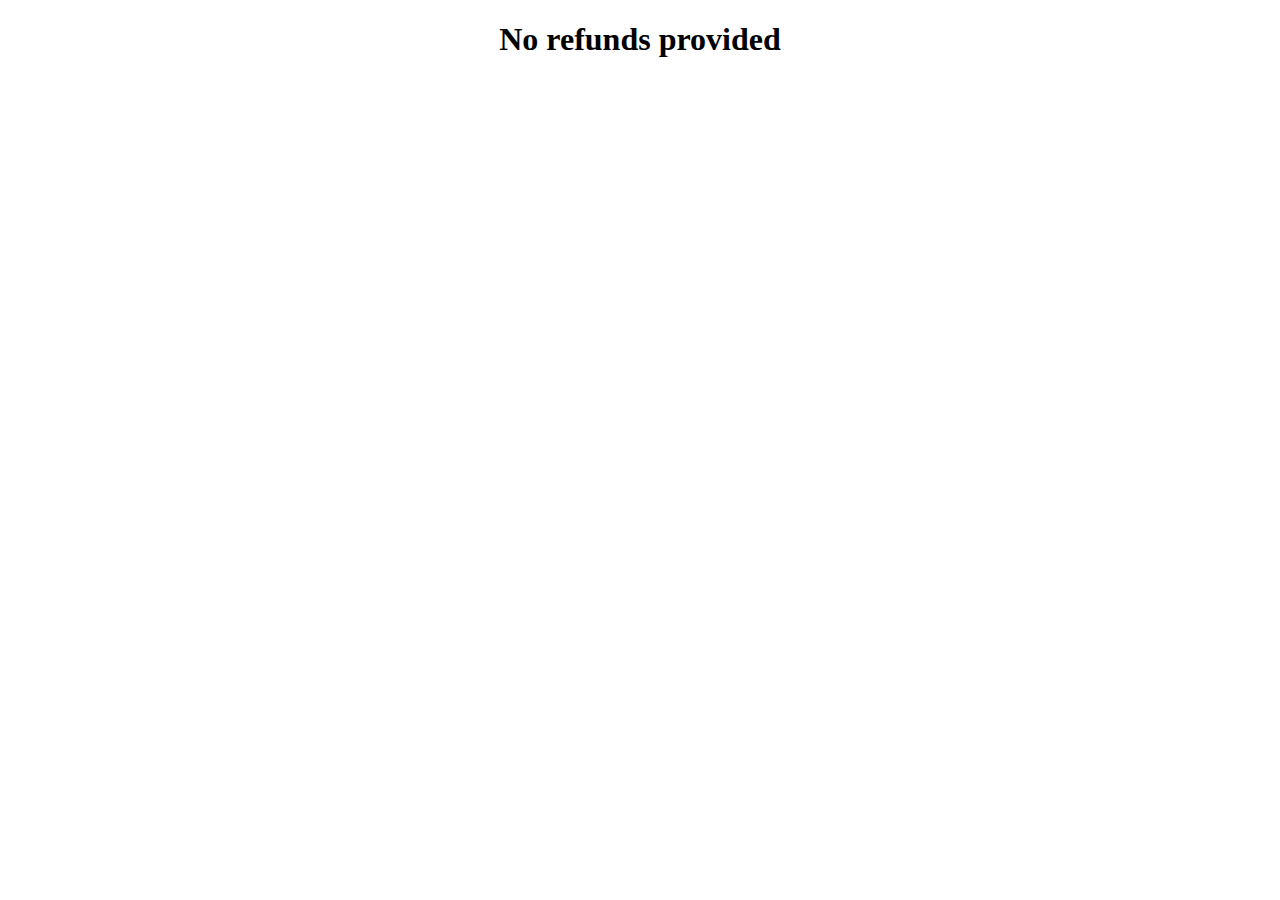
<file: refund.html>
<!DOCTYPE html>
<html lang="en">
<head>
    <meta charset="UTF-8">
    <meta http-equiv="X-UA-Compatible" content="IE=edge">
    <meta name="viewport" content="width=device-width, initial-scale=1.0">
    <title>Document</title>
</head>
<body>
    <center>
    <h1>No refunds provided</h1>
</center>
</body>
</html>
</file>
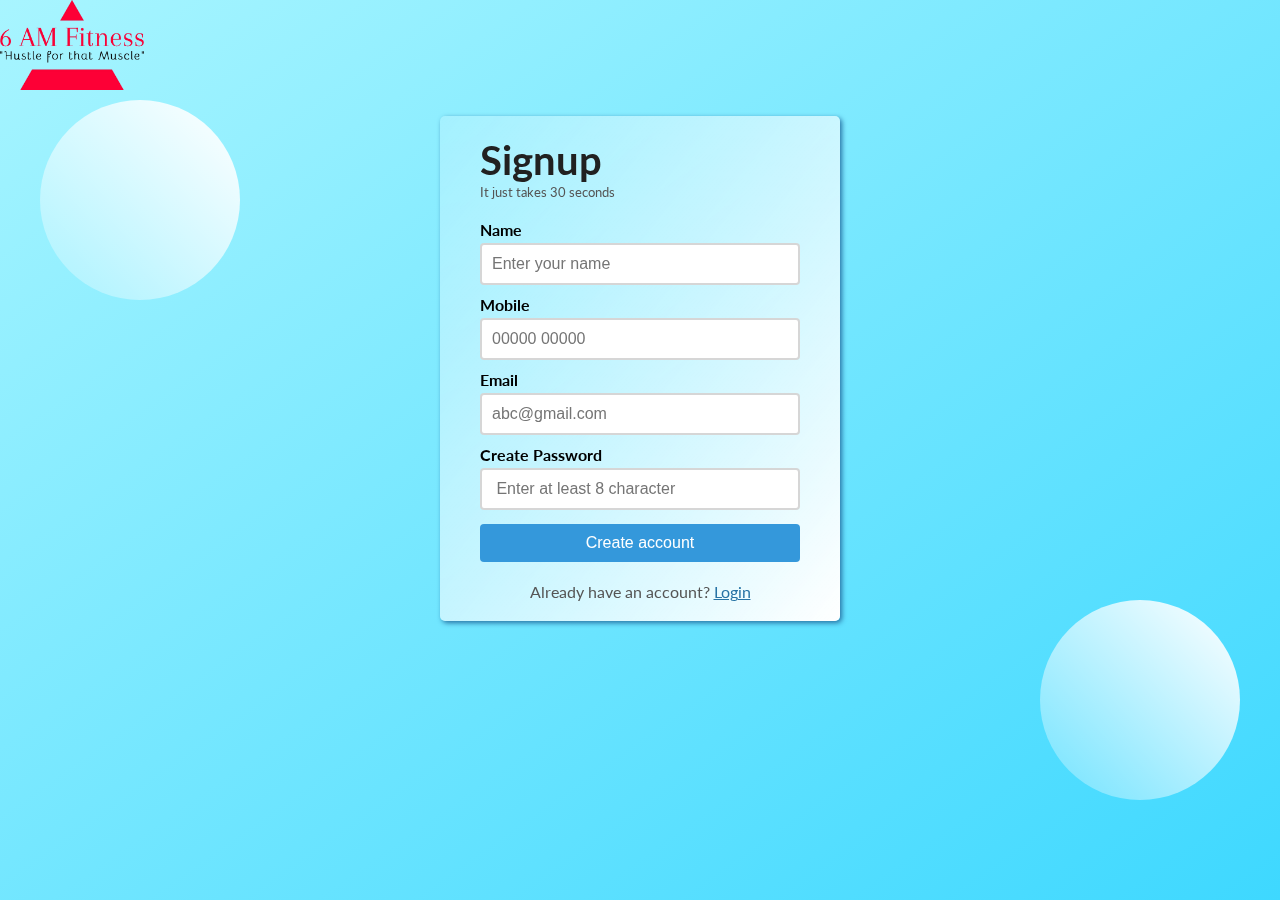
<file: sign up.html>
<!DOCTYPE html>
<html lang="en">
<head>
    <link rel="stylesheet" href="css\sign_up.css">
    <meta charset="UTF-8">
    <meta http-equiv="X-UA-Compatible" content="IE=edge">
    <meta name="viewport" content="width=device-width, initial-scale=1.0">
    <title>Sign In</title>
</head>
<body>
    <div class="outer-box">
        <a href="index.html">
            <img src="img/use-removebg.png" alt="Logo" class="logo" height="90">
            </a>
        <div class="inner-box">
            <header class="signup_header">
                <h1>Signup</h1>
                <p>It just takes 30 seconds</p>
            </header>
            <main class="signup_body">
                <form action="#">
                    <p>
                        <label for="fullname">Name</label>
                        <input type="text" id="fullname" placeholder="Enter your name" required>
                    </p>
                    <p>
                        <label for="mobile">Mobile</label>
                        <input type="tel" id="mobile" placeholder="00000 00000" required>
                    </p>
                    <p>
                        <label for="email">Email</label>
                        <input type="email" id="email" placeholder="abc@gmail.com" required>
                    </p>
                    <p>
                        <label for="password">Create Password</label>
                        <input type="password" id="password" placeholder=" Enter at least 8 character">
                    </p>
                    <p>
                        <input type="submit" id="submit" value="Create account">
                    </p>
                </form>
            </main>
            <footer class="signup_footer">
                <p>Already have an account? <a href="login.html">Login</a></p>
            </footer>
        </div>
        <div class="circle c1"></div>
        <div class="circle c2"></div>
    </div>
</body>
</html>
</file>
